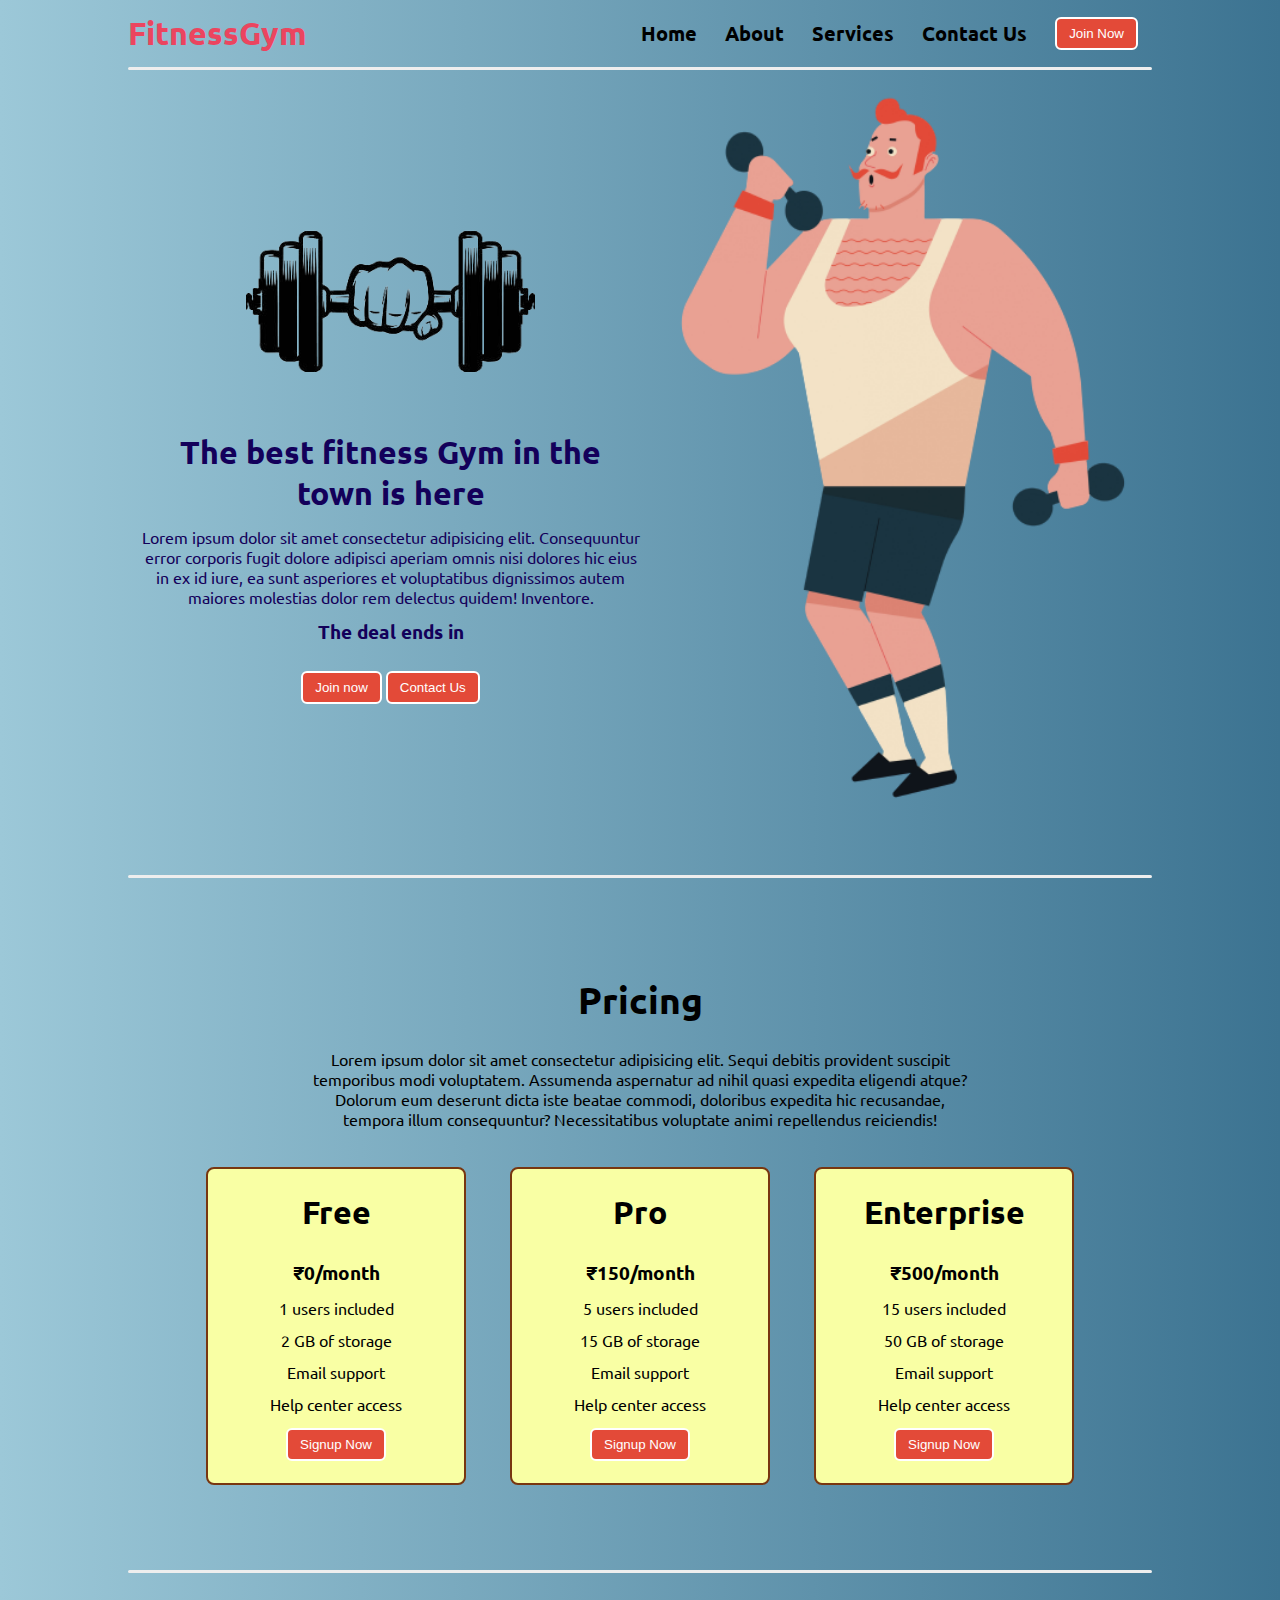
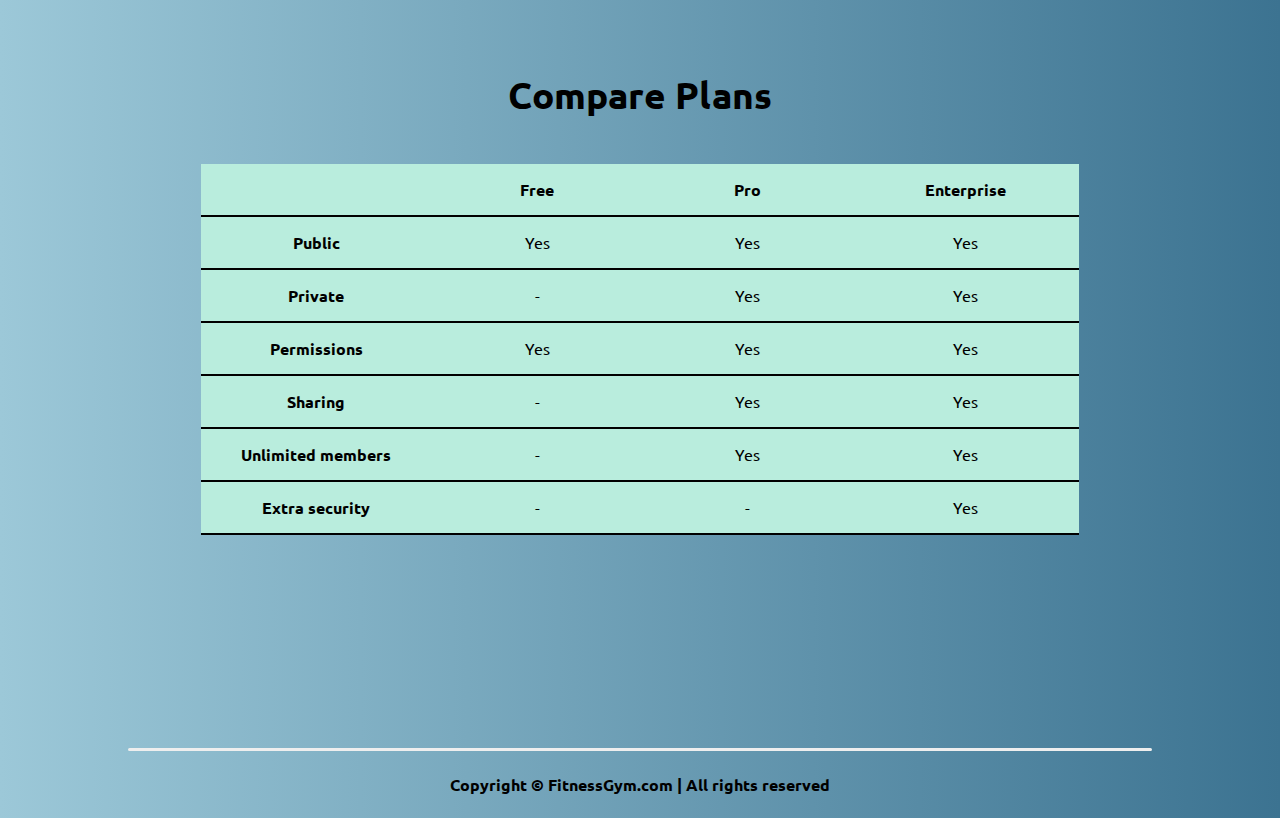
<file: task1/index.html>
<!DOCTYPE html>
<html lang="en">

<head>
    <meta charset="UTF-8">
    <meta http-equiv="X-UA-Compatible" content="IE=edge">
    <meta name="viewport" content="width=device-width, initial-scale=1.0">
    <title>FitnessGym - The best fitness gym in the town</title>
    <link rel="stylesheet" href="./CSS/style.css">
    <script src="timer.js"></script>
    <link rel="stylesheet" href="./CSS/utils.css">
</head>

<body class='overflow-x-hidden'>
    <div class="container mx-auto">
        <header>
            <nav class="flex justify-between">
                <div class="logo font-bold flex items-center text-blue">FitnessGym</div>
                <ul class="navbar flex items-center">
                    <li>Home</li>
                    <li>About</li>
                    <li>Services</li>
                    <li>Contact Us</li>
                    <li><button class="btn1">Join Now</button></li>
                </ul>
            </nav>
            <hr>
        </header>
        <main class="min-h-screen">
            <section class="section1">
                <div class="flex">
                    <div class="topleft flex flex-col justify-center px-2">
                        <div class=" text-center">
                            <img class="dumbellimg" src="./images/dumbell-removebg-preview.png" alt="">
                        </div>
                        <h1 class="my-1 text-center">The best fitness Gym in the town is here</h1>
                        <p class=" text-center">Lorem ipsum dolor sit amet consectetur adipisicing elit. Consequuntur
                            error corporis fugit dolore adipisci aperiam omnis nisi dolores hic eius in ex id iure, ea
                            sunt asperiores et voluptatibus dignissimos autem maiores molestias dolor rem delectus
                            quidem! Inventore.</p>
                            <!-- Display the countdown timer in an element -->
                            <p class="deal text-center">The deal ends in <span id="demo"></span></p>
                            <div class="buttons">
                                <button class="btn">Join now</button>
                                <button class="btn">Contact Us</button>
                            </div>
                    </div>
                    <div class="topright flex justify-center">
                        <img class="gymimg" src="./images/gym-removebg-preview.png" alt="">
                    </div>
                </div>
            </section>
            <br><br>
            <hr>
            <section class="section2">
                <h1 class="text-center my-2">Pricing</h1>
                <p class="my-2">Lorem ipsum dolor sit amet consectetur adipisicing elit. Sequi debitis provident
                    suscipit temporibus modi voluptatem. Assumenda aspernatur ad nihil quasi expedita eligendi atque?
                    Dolorum eum deserunt dicta iste beatae commodi, doloribus expedita hic recusandae, tempora illum
                    consequuntur? Necessitatibus voluptate animi repellendus reiciendis!</p>
                <div class="boxes flex justify-center">
                    <div class="box">
                        <h2>Free</h2>
                        <ul>
                            <li class="highlighted">₹0/month</li>
                            <li>1 users included</li>
                            <li>2 GB of storage</li>
                            <li>Email support</li>
                            <li>Help center access</li>
                            <li><button class="btn">Signup Now</button></li>
                        </ul>
                    </div>
                    <div class="box">
                        <h2>Pro</h2>
                        <ul>
                            <li class="highlighted">₹150/month</li>
                            <li>5 users included</li>
                            <li>15 GB of storage</li>
                            <li>Email support</li>
                            <li>Help center access</li>
                            <li><button class="btn">Signup Now</button></li>
                        </ul>
                    </div>
                    <div class="box">
                        <h2>Enterprise</h2>
                        <ul>
                            <li class="highlighted">₹500/month</li>
                            <li>15 users included</li>
                            <li>50 GB of storage</li>
                            <li>Email support</li>
                            <li>Help center access</li>
                            <li><button class="btn">Signup Now</button></li>
                        </ul>
                    </div>

                </div>
            </section>
            <hr>
            <section class="section3">
                <h1 class="text-center my-2">Compare Plans</h1>
                <div class="container plantable">
                    <table class="table text-center">
                      <thead>
                        <tr>
                          <th></th><th>Free</th>
                          <th>Pro</th>
                          <th>Enterprise</th>
                        </tr>
                      </thead>
                      <tbody>
                        <tr>
                          <th scope="row" class="text-start">Public</th>
                          <td>Yes</svg></td>
                          <td>Yes</svg></td>
                          <td>Yes</svg></td>
                        </tr>
                        <tr>
                          <th scope="row" class="text-start">Private</th>
                          <td>-</td>
                          <td>Yes</svg></td>
                          <td>Yes</svg></td>
                        </tr>
                      </tbody>
              
                      <tbody>
                        <tr>
                          <th scope="row" class="text-start">Permissions</th>
                          <td>Yes</svg></td>
                          <td>Yes</svg></td>
                          <td>Yes</svg></td>
                        </tr>
                        <tr>
                          <th scope="row" class="text-start">Sharing</th>
                          <td>-</td>
                          <td>Yes</svg></td>
                          <td>Yes</svg></td>
                        </tr>
                        <tr>
                          <th scope="row" class="text-start">Unlimited members</th>
                          <td>-</td>
                          <td>Yes</svg></td>
                          <td>Yes</svg></td>
                        </tr>
                        <tr>
                          <th scope="row" class="text-start">Extra security</th>
                          <td>-</td>
                          <td>-</td>
                          <td>Yes</svg></td>
                        </tr>
                      </tbody>
                    </table>
            </section>
            <hr>
        </main>
        <footer>
            Copyright &copy; FitnessGym.com | All rights reserved
        </footer>

    </div>
</body>

</html>
</file>
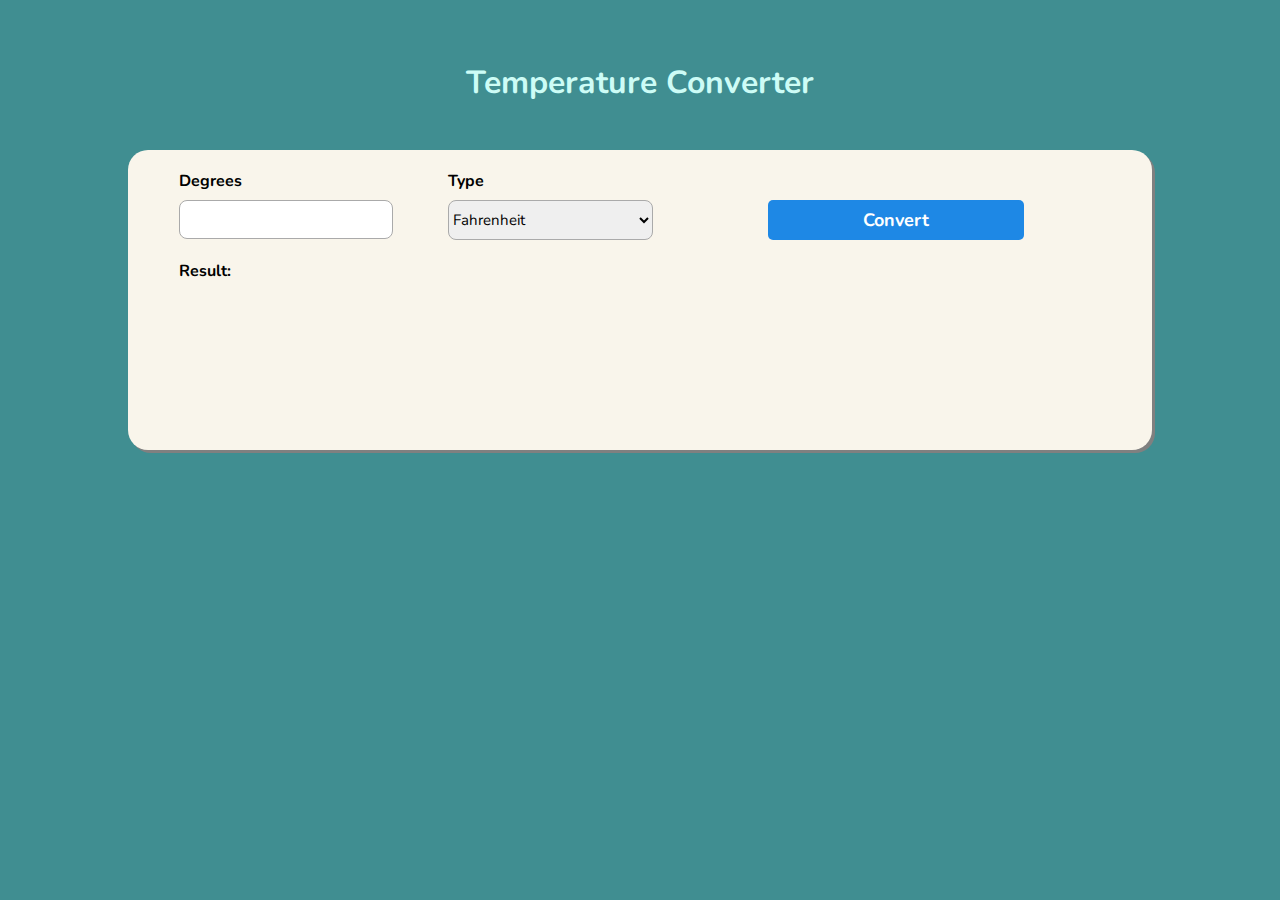
<file: task3/index.html>
<!DOCTYPE html>
<html lang="en">
<head>
    <meta charset="UTF-8">
    <meta http-equiv="X-UA-Compatible" content="IE=edge">
    <meta name="viewport" content="width=device-width, initial-scale=1.0">
    <link rel="stylesheet" href="./style.css">
    <title>Temperature Converter</title>
</head>
<body>
    <h1>Temperature Converter</h1>
<div id="converter">
	<label class="all-label" for="degrees">Degrees</label>
	<input type="number" id="degrees">
	<label class="all-label" for="type">Type</label>
	<select id="type">
		<option value="fahrenheit">Fahrenheit</option>
		<option value="celsius">Celsius</option>
		<option value="kelvin">Kelvin</option>
	</select>
	<button id="convert" onclick="convert()">Convert</button>
	<label class="all-label" id="resultlabel">Result:</h2>
		<h2 id="result"></h2>
</div>
<script src="./java.js"></script>
</body>
</html>
</file>
<file: task1/CSS/style.css>
@import url('https://fonts.googleapis.com/css2?family=Ubuntu:wght@300&display=swap');

*{
    margin: 0;
    padding: 0;
}

body {
    /* background-image: linear-gradient(to right, #BDC3C7, #2C3E50);  */
    background-image: linear-gradient(to right, #9cc8d8, #3c7391); 
    /* background-color: #3C486B; */
}

hr {
    border-style: solid none none;
    border-color: #EEEEEE;
    border-width: 3px;
    border-radius: 5px;
}

.container{
    max-width: 80vw;
    font-family: 'Ubuntu', sans-serif;
}

.navbar{
    display: flex;
    height: 67px;
    justify-content: space-between;
    /* padding: 35px 5%; */
} 
.navbar li{
    list-style: none;
    margin: 0 12px;
    font-weight: bold;
    font-size: 20px;
    padding: 2px;
}
.navbar li:hover{
    background-color: #F0EEED;/* #569DAA; */
    /* padding: 2px; */
    border-radius: 5px;
    /* color: #FFD93D; */
    border-style: none;
    cursor: pointer;
}

.topleft{
    width: 50%;
}

.topright{ 
    width: 50%;
}

.section1{
   max-height: 100vh; 
   color: #13005A;
}

.section1 h1{
    color: #13005A;
    font-size: 2rem;
}

.logo{
    font-size: 2rem;
}

.dumbellimg{
    width: 289px;
    background-color: none;
}

.topright .gymimg{
    width: 466px;
}

.section2{
    padding: 73px;
}

.section2 h1{
    font-size: 2.3rem;
}

.section2 p{
    padding: 0 8vw;
    text-align: center;
}

.box{
    padding: 8px 0;
    margin: 12px 22px;
    min-width: 20vw;
    border: 2px solid rgb(120, 54, 16);
    border-radius: 8px;
    text-align: center;
    background-color: #F9FFA4;
}

.box h2{
    font-size: 2rem;
    padding: 15px 0;
}

.highlighted{
    font-size: 1.2rem;
    font-weight: bolder;
}

.box ul{
    list-style-type: none;
}

.box ul li{
   margin: 12px 2px;
}

.plantable{
    display: flex;
    justify-content: center;
    align-items: center;
}

.section3 table{
    width: 100%;
    margin-bottom: 140px;
    margin-top: 20px;
    border-collapse: collapse;
    background-color: #B9EDDD;
}

.section3 table th{ 
    width: 23vw; 
    border-bottom: 2px solid black;
    padding: 15px 0;
} 

.section3 table td{   
    border-bottom: 2px solid black; 
} 
 

.section3 h1{
    font-size: 2.3rem;
}

.section3{
    padding: 73px;
}

footer{
    padding: 23px;
    text-align: center;
    font-weight: bold;
}
.buttons{
    display: flex;
    justify-content: center;
    align-items: center;
    margin: 12px;
}

.deal{
    font-size: 1.2rem;
    font-weight: bolder;
    margin: 12px 0;
}

.btn1 {
    padding:7px 12px;
    border: 2px solid white;
    border-radius: 6px;
    cursor: pointer;
    color: white;
    background-color: rgb(227 74 56);
}

#demo {
    color: #FDFF00;
    /* color: #FFD93D; */
}
</file>
<file: task1/CSS/utils.css>
.min-h-screen{
    min-height: 100vh;
}

.bg-red{
    background-color: red;
}

.mx-auto{
    margin-left: auto;
    margin-right: auto;
}

.flex{
    display: flex;
}

.items-center{
    align-items: center;
}

.justify-between{
    justify-content: space-between;
}

.justify-center{
    justify-content: center;
}

.flex-col{
    flex-direction: column;
}

.font-bold{
    font-weight: bolder;
}

.my-1{
    margin-top: 13px;
    margin-bottom: 13px;
}

.my-2{
    margin-top: 26px;
    margin-bottom: 26px;
}

.px-2{
    padding-left: 13px;
    padding-right: 13px;
}

.text-blue{
    color: #EB455F;
}

.btn{
    padding:7px 12px;
    border: 2px solid white;
    border-radius: 6px;
    cursor: pointer;
    color: white;
    background-color: rgb(227 74 56);
    margin: 2px;
}

.overflow-x-hidden{
    overflow-x: hidden;
}

.text-center{
    text-align: center;
}
</file>
<file: task3/style.css>
@import url("https://fonts.googleapis.com/css2?family=Nunito:wght@300&display=swap");
body {
	background-color: #408E91;
	padding: 0;
	margin: 0;
}
body * {
	font-family: "nunito", sans-serif;
}
#converter {
	height: 300px;
	width: 80vw;
	background-color: #F9F5EB;
	margin: auto;
	position: relative;
	top: 150px;
	border-radius: 20px;
	box-shadow: 3px 3px grey;
}
input {
	height: 35px;
	font-size: 18px;
	width: 16vw;
	border-radius: 8px;
	border: 1.5px solid #aaa;
	position: absolute;
	padding-left: 5px;
}
h1 {
	position: absolute;
	text-align: center;
	width: 90vw;
	top: 40px;
	left: 5vw;
	color: #CDFCF6;
}
select {
	height: 40px;
	width: 16vw;
	font-size: 15px;
	border-radius: 8px;
	border: 1.5px solid #aaa;
	position: absolute;
}
label {
	display: block;
	margin: 10px 0 10px 0;
	position: absolute;
}
label[for*="degrees"] {
	top: 10px;
	left: 4vw;
}
input#degrees {
	top: 50px;
	left: 4vw;
}
label[for*="type"] {
	left: 25vw;
	top: 10px;
}
select#type {
	left: 25vw;
	top: 50px;
}
button {
	height: 40px;
	width: 20vw;
	position: absolute;
	top: 50px;
	background: #1e88e5;
	border-radius: 5px;
	border: none;
	left: 50vw;
	font-weight: bold;
	color: white;
}
label#resultlabel {
	top: 100px;
	left: 4vw;
}
.all-label {
	font-weight: bold;
}
#convert {
	font-size: large;
}
</file>
